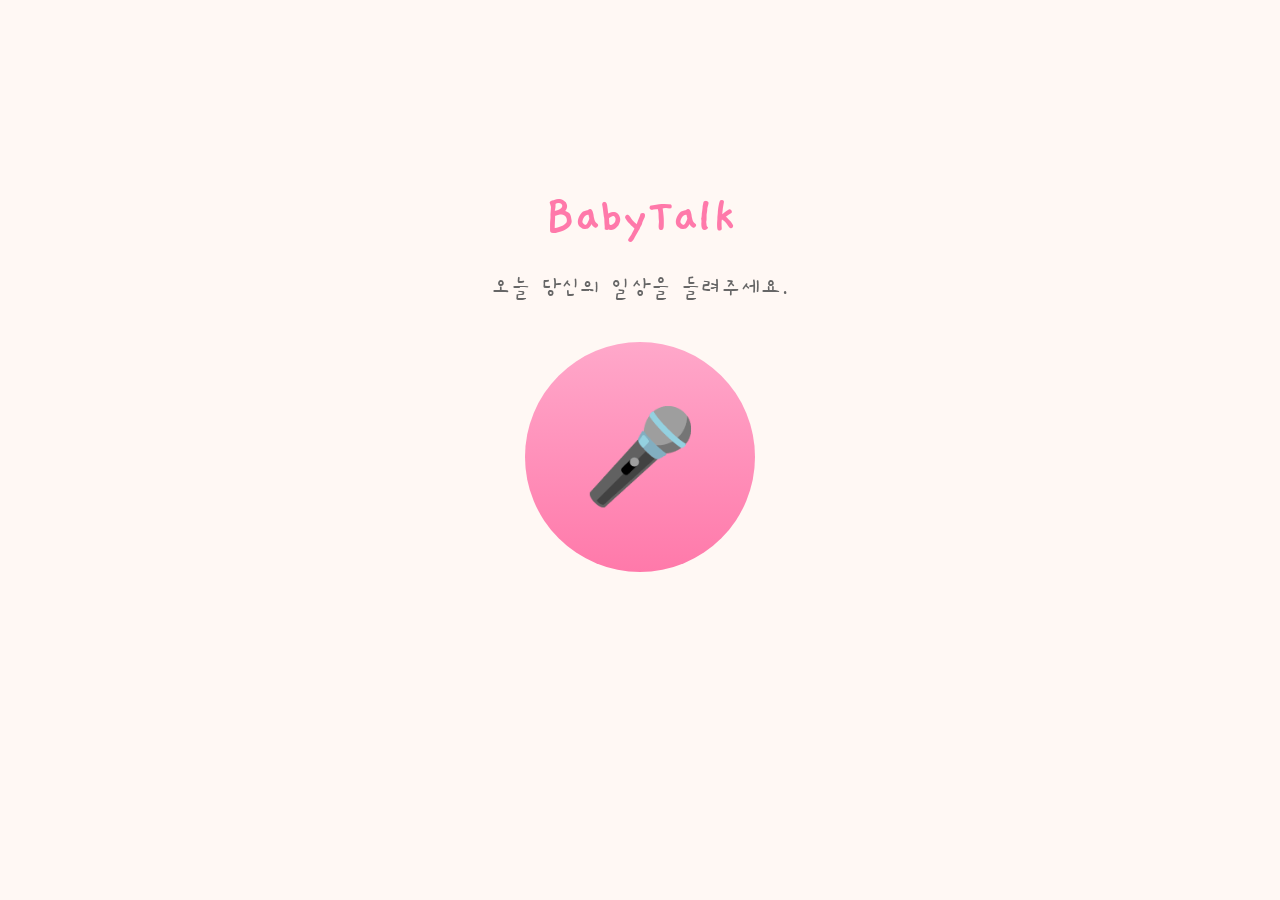
<file: index.html>
<!DOCTYPE html>
<html lang="ko">
<head>
<meta charset="UTF-8">
<meta name="viewport" content="width=device-width,initial-scale=1">
<title>BabyTalk v0.2.2</title>
<link rel="preconnect" href="https://fonts.googleapis.com">
<link rel="preconnect" href="https://fonts.gstatic.com" crossorigin>
<link href="https://fonts.googleapis.com/css2?family=Gaegu:wght@400;700&display=swap" rel="stylesheet">
<link rel="stylesheet" href="style.css">
</head>
<body>
<div class="container">
<h1>BabyTalk</h1>
<p>오늘 당신의 일상을 들려주세요.</p>
<div id="micWrap">
<button id="mic">🎤</button>
<div id="listen" class="hidden">
<div class="ear">🤍👂<div id="english" style="margin-top:20px;font-size:24px;font-weight:bold;"></div><script src="translate.js"></script><script src="tts.js"></script></div>
<div class="dots"><span></span><span></span><span></span><div id="english" style="margin-top:20px;font-size:24px;font-weight:bold;"></div><script src="translate.js"></script><script src="tts.js"></script></div>
<div id="english" style="margin-top:20px;font-size:24px;font-weight:bold;"></div><script src="translate.js"></script><script src="tts.js"></script></div>
<div id="english" style="margin-top:20px;font-size:24px;font-weight:bold;"></div><script src="translate.js"></script><script src="tts.js"></script></div>
<div id="status"><div id="english" style="margin-top:20px;font-size:24px;font-weight:bold;"></div><script src="translate.js"></script><script src="tts.js"></script></div>
<div id="english" style="margin-top:20px;font-size:24px;font-weight:bold;"></div><script src="translate.js"></script><script src="tts.js"></script></div>
<script src="script.js"></script>
</body></html>
</file>
<file: style.css>
body{margin:0;background:#FFF8F4;font-family:'Gaegu',cursive;display:flex;justify-content:center;align-items:center;height:100vh}
.container{max-width:430px;width:100%;padding:24px;text-align:center}
h1{font-size:52px;color:#ff79aa;margin:0}
p{font-size:24px;color:#666}
#micWrap{height:260px;display:flex;justify-content:center;align-items:center}
#mic{width:230px;height:230px;border:none;border-radius:50%;background:linear-gradient(#FFA8CA,#FF79AA);font-size:92px;color:#fff;transition:.3s}
.hidden{display:none}
.ear{font-size:72px;animation:wiggle 1s infinite}
.dots span{display:inline-block;width:10px;height:10px;border-radius:50%;background:#ff79aa;margin:4px;animation:bounce 1s infinite}
.dots span:nth-child(2){animation-delay:.2s}.dots span:nth-child(3){animation-delay:.4s}
#status{font-size:30px;min-height:90px;margin-top:18px}
.done{transform:scale(1.05);transition:.2s}
@keyframes wiggle{0%,100%{transform:rotate(-4deg)}50%{transform:rotate(4deg)}}
@keyframes bounce{50%{transform:translateY(-6px);opacity:.6}}
</file>
